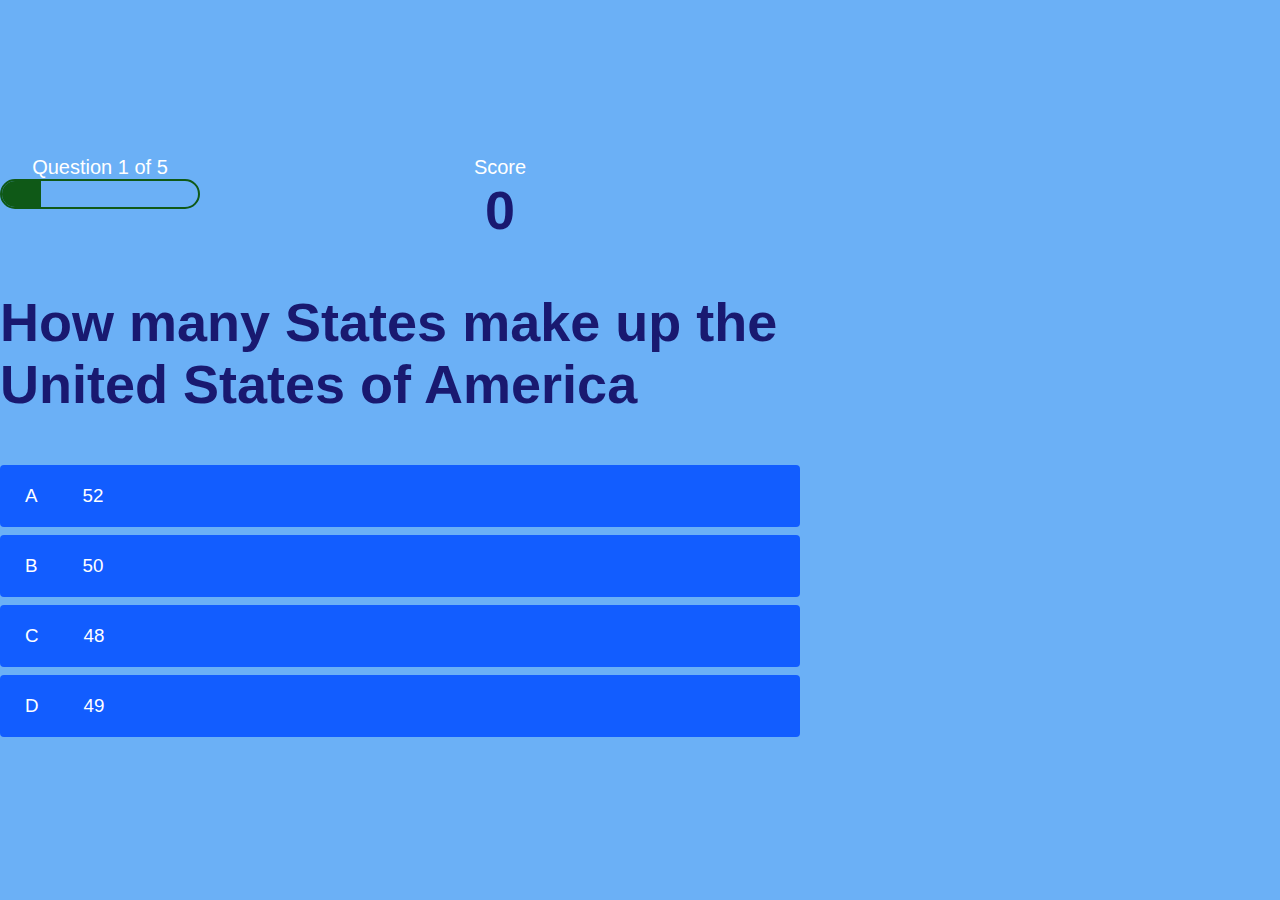
<file: game.html>
<!DOCTYPE html>
<html lang="en">
<head>
    <meta charset="UTF-8">
    <meta name="viewport" content="width=device-width, initial-scale=1.0">
    <title>Quiz questions page</title>
    <link rel="stylesheet" href="assets/styles.css">
    <link rel="stylesheet" href="game.css">
</head>
<body>
    <div class="container">
        
        <div id="game" class="justify-center flex-column">
            <div id="hud">
                <div class="hud item">
                    <p id="progressText" class="hud-prefix"> 
                        Question
                    </p>
                    <div id="progressBar">
                        <div id="progressBarFull"></div>
                    </div>
                </div>
                <div class="hud-item">
                    <p class="hud-prefix">
                        Score
                    </p>
                    <h1 class="hud-main-text" id="score">
                        0
                    </h1>
                </div>
                <div class="hud-item">
                    <p id="timer"></p>
                </div>
            </div>
            <h1 id="question">Is this just a placehoder question?</h1>
            <div class="choice-container">
                <p class="choice-prefix">A</p>
                <p class="choice-text" data-number="1">Choice</p>
            </div>
            <div class="choice-container">
                <p class="choice-prefix">B</p>
                <p class="choice-text" data-number="2">Choice</p>
            </div>
            <div class="choice-container">
                <p class="choice-prefix">C</p>
                <p class="choice-text" data-number="3">Choice</p>
            </div>
            <div class="choice-container">
                <p class="choice-prefix">D</p>
                <p class="choice-text" data-number="4">Choice</p>
            </div>
        </div>
    </div>
   <script src="game.js"></script> 
</body>
</html>
</file>
<file: assets/styles.css>
:root {
    background-color: rgb(107, 176, 246);
}

* {
    box-sizing: border-box;
    margin: 0;
    padding: 0;
    font-size: 62.5%;
    font-family: Verdana, Geneva, Tahoma, sans-serif;
}

h1 {
    font-size: 5.4rem;
    color: midnightblue;
    margin-bottom: 5rem;
}

h2 {
    font-size: 4.2rem;
    margin-bottom: 4rem;
}

.container {
    width: 100vw;
    height: 100vh;
    display: flex;
    justify-content: center;
    align-items: center;
    max-width: 80rem;
    margin: 0;
    padding: 2rem;
}

.flex-column {
    display: flex;
    flex-direction: column;
}

.flex-center {
    justify-content: center;
    align-items: center;
}

.justify-center {
    justify-content: center;
}

.text-center {
    text-align: center;
}

.hidden {
    display: none;
}

.btn {
    font-size: 2.4rem;
    padding: 2rem 0;
    width: 30rem;
    text-align: center;
    margin-bottom: 1rem;
    text-decoration: none;
    color: rgb(232, 112, 228);
    /* background: -o-linear-gradient */
    background: linear-gradient(90deg, rgb(255, 247, 9) 0%, rgb(240, 221, 6) 100%);
    border-radius: 4px;
}

.btn:hover {
    cursor: pointer;
    box-shadow: 0 0.4rem 1.4rem 0 rgb(255, 247, 9);
    transition: transform 150ms;
    transform: scale(1.03);
}

btn[disabled]:hoover {
    cursor: not allowed;
    box-shadow: none;
    transform: none
}

#highscores-btn {
background: linear-gradient(90deg, rgb(255, 247, 9) 0%, rgb(240, 221, 6) 100%);
}

#highscores-btn:hover {
    box-shadow: 0 0.4rem 1.4rem 0 rgba(255,255,0,0.5);
}

.fa-crown {
    font-size: 2.5rem;
    margin-left: 1rem;
}

/* End Page CSS */
.end-form-container {
    width: 100%;
    display: flex;
    flex-direction: column;
    align-items: center;
    max-width: 30rem;
}

input {
    margin-bottom: 1rem;
    width: 20rem;
    padding: 1.5rem;
    font-size: 1.8rem;
    border: none;
    box-shadow: 0 0.1rem 1.4rem 0 rgba(86, 185, 235, 0.5);
}

input::placeholder {
    color: #aaa;
}

#username {
    margin-bottom: 3rem;
    width: 100;
    outline: none;
}

#end-text {
    font-size: 2.4rem;
    color: #fff;
    text-align: center;
}

#saveScoreBtn {
    border: none;
}

.fa-home {
    margin-left: 1rem;
    font-size: 2rem;
    color: rgb(28, 26, 26);
}
</file>
<file: game.css>
body {
    color: #fff;
}

.choice-container {
    display: flex;
    margin-bottom: 0.8rem;
    width: 100%;
    border-radius: 4px;
    background: rgb(18, 93, 255);
    font-size: 3rem;
    min-width: 80rem;
}

.choice-container:hover {
    cursor: pointer;
    box-shadow: 0 0.4rem 1.4rem 0 rgba (6, 103, 247, 0.5);
    transform: scale(1.02);
    transform: transform 100ms;
}

.choice-prefix {
    padding: 2rem 2.5rem;
    color: white;
}

.choice-text {
    padding: 2rem;
    width: 100%;
}

.correct {
    background: linear-gradient(32deg, rgba(15, 89, 23) 0%, rgb(15, 89, 23) 100%);
}

.incorrect {
    background: linear-gradient(32deg, rgb(121, 15, 15) 0%, rgb(121, 15, 15, 1) 100%);
}

/* Heads up Display */
#hud {
    display: flex;
    justify-content: space-between;
}

.hud-prefix {
    text-align: center;
    font-size: 2rem;
}

.hud-main-text {
text-align: center;
}

#progressBar {
    width: 20rem;
    height: 3rem;
    border: 0.2rem solid rgba(15, 89, 23);
    margin-top: 2 rem;
    border-radius: 50px;
    overflow: hidden;
}

#progressBarFull {
    height: 100%;
    background: rgb(15, 89, 23);
    width: 0%;
}

@media screen and (max-width: 768px) {
    .choice-container {
        min-width: 40rem;
    }
    
}
</file>
